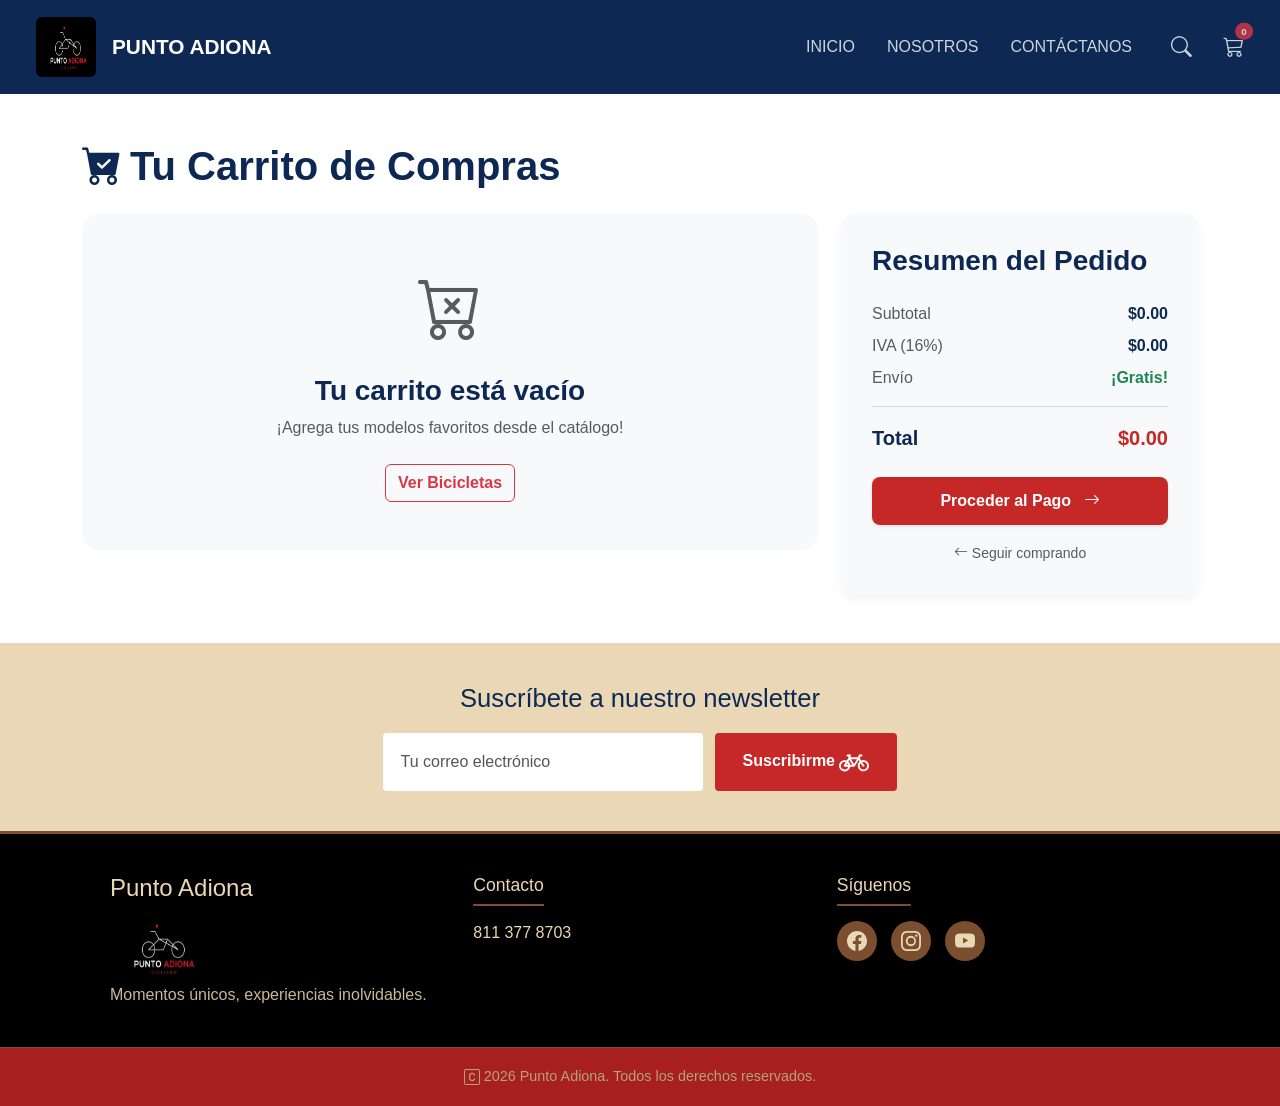
<file: carrito.html>
<!DOCTYPE html>
<html lang="es">
<head>
    <meta charset="UTF-8">
    <meta name="viewport" content="width=device-width, initial-scale=1.0">
    <title>Tu Carrito - Punto Adiona</title>
    <!-- Bootstrap 5 CSS -->
    <link href="https://cdn.jsdelivr.net/npm/bootstrap@5.3.0/dist/css/bootstrap.min.css" rel="stylesheet">
    <!-- Bootstrap Icons -->
    <link rel="stylesheet" href="https://cdn.jsdelivr.net/npm/bootstrap-icons@1.11.3/font/bootstrap-icons.min.css">
    <!-- Tu hoja de estilos externa -->
    <link rel="stylesheet" href="style.css">
    <style>
        /* Estilos exclusivos para que el carrito se vea espectacular */
        .carrito-card-bici {
            background-color: #f8f9fa;
            border: none;
            border-radius: 12px;
            box-shadow: 0 4px 10px rgba(0,0,0,0.03);
            transition: transform 0.2s ease;
        }
        .carrito-card-bici:hover {
            transform: translateY(-2px);
        }
        .btn-cantidad {
            background-color: #ffffff;
            border: 1px solid #dee2e6;
            color: #0D2953;
            width: 32px;
            height: 32px;
            display: inline-flex;
            align-items: center;
            justify-content: center;
            border-radius: 6px;
            font-weight: bold;
            transition: all 0.2s;
        }
        .btn-cantidad:hover {
            background-color: #0D2953;
            color: #ffffff;
            border-color: #0D2953;
        }
        .resumen-compra-caja {
            background-color: #f8f9fa;
            border-radius: 12px;
            padding: 30px;
            box-shadow: 0 4px 12px rgba(0,0,0,0.05);
            position: sticky;
            top: 20px;
        }
        .btn-proceder-pago {
            background-color: #C62828;
            color: white;
            border: none;
            width: 100%;
            padding: 12px;
            font-weight: bold;
            border-radius: 8px;
            transition: background-color 0.2s;
        }
        .btn-proceder-pago:hover {
            background-color: #0D2953;
            color: white;
        }
        .text-azul-adiona {
            color: #0D2953;
        }
        .text-rojo-scott {
            color: #C62828;
        }
    </style>
</head>
<body>

    <!-- MENÚ DE NAVEGACIÓN -->
    <nav class="navbar navbar-expand mi-navbar-empresa" style="background-color: #0D2953;">
        <div class="container-fluid">
            <a class="navbar-brand d-flex align-items-center" href="index.html">
                <img src="logo/Adiona.jpg" alt="Logo" width="60" height="60" class="me-3 rounded">
                <span class="nombre-empresa text-white fw-bold">PUNTO ADIONA</span>
            </a>
            <ul class="navbar-nav ms-auto flex-row gap-3">
                <li class="nav-item"><a class="nav-link text-white-50" href="index.html">INICIO</a></li>
                <li class="nav-item"><a class="nav-link text-white-50" href="sobre-nosotros.html">NOSOTROS</a></li>
                <li class="nav-item"><a class="nav-link text-white-50" href="contactanos.html">CONTÁCTANOS</a></li>
            </ul>
            <div class="iconos-nav d-flex align-items-center ms-3">
                <a href="#" class="icono-link me-3 text-white" title="Buscar"><i class="bi bi-search"></i></a>
                <a href="carrito.html" class="icono-link position-relative text-white" title="Carrito">
                    <i class="bi bi-cart3 text-white"></i>
                    <span id="badge-menu" class="position-absolute top-0 start-100 translate-middle badge rounded-pill bg-danger" style="font-size: 0.6rem;">
                        0
                    </span>
                </a>
            </div>
        </div>
    </nav>

    <!-- CONTENIDO DEL CARRITO -->
    <main class="container my-5">
        <h1 class="fw-bold text-azul-adiona mb-4"><i class="bi bi-cart-check-fill me-2"></i>Tu Carrito de Compras</h1>
        
        <div class="row g-4">
            <!-- COLUMNA IZQUIERDA: Lista de Productos -->
            <div class="col-lg-8" id="contenedor-items-carrito">
                <!-- Los productos se inyectan dinámicamente aquí mediante JS -->
            </div>

            <!-- COLUMNA DERECHA: Resumen de Pedido -->
            <div class="col-lg-4">
                <div class="resumen-compra-caja">
                    <h3 class="fw-bold text-azul-adiona mb-4">Resumen del Pedido</h3>
                    
                    <div class="d-flex justify-content-between mb-2">
                        <span class="text-muted">Subtotal</span>
                        <span class="fw-semibold text-azul-adiona" id="carrito-subtotal">$0.00</span>
                    </div>
                    <div class="d-flex justify-content-between mb-2">
                        <span class="text-muted">IVA (16%)</span>
                        <span class="fw-semibold text-azul-adiona" id="carrito-iva">$0.00</span>
                    </div>
                    <div class="d-flex justify-content-between mb-3">
                        <span class="text-muted">Envío</span>
                        <span class="fw-semibold text-success">¡Gratis!</span>
                    </div>
                    
                    <hr style="opacity: 0.15;">
                    
                    <div class="d-flex justify-content-between mb-4">
                        <span class="fs-5 fw-bold text-azul-adiona">Total</span>
                        <span class="fs-5 fw-bold text-rojo-scott" id="carrito-total">$0.00</span>
                    </div>

                    <button class="btn btn-proceder-pago shadow-sm" id="btn-finalizar">
                        Proceder al Pago <i class="bi bi-arrow-right ms-2"></i>
                    </button>

                    <div class="text-center mt-3">
                        <a href="index.html" class="text-decoration-none text-muted small"><i class="bi bi-arrow-left me-1"></i>Seguir comprando</a>
                    </div>
                </div>
            </div>
        </div>
    </main>

    <!-- JAVASCRIPT PARA OPERAR EL CARRITO -->
    <script src="https://cdn.jsdelivr.net/npm/bootstrap@5.3.0/dist/js/bootstrap.bundle.min.js"></script>
    <script>
        document.addEventListener('DOMContentLoaded', () => {
            let carrito = JSON.parse(localStorage.getItem('carrito')) || [];
            
            const contenedorHTML = document.getElementById('contenedor-items-carrito');
            const subtotalHTML = document.getElementById('carrito-subtotal');
            const ivaHTML = document.getElementById('carrito-iva');
            const totalHTML = document.getElementById('carrito-total');
            const badgeMenu = document.getElementById('badge-menu');

            function actualizarInterfazCarrito() {
                if (!contenedorHTML) return;
                contenedorHTML.innerHTML = '';

                // Actualizar burbuja del menú superior
                const totalProductos = carrito.reduce((sum, item) => sum + item.cantidad, 0);
                badgeMenu.textContent = totalProductos;

                if (carrito.length === 0) {
                    contenedorHTML.innerHTML = `
                        <div class="text-center py-5 bg-light rounded-4">
                            <i class="bi bi-cart-x text-muted" style="font-size: 4rem;"></i>
                            <h3 class="mt-3 fw-bold text-azul-adiona">Tu carrito está vacío</h3>
                            <p class="text-muted">¡Agrega tus modelos favoritos desde el catálogo!</p>
                            <a href="index.html" class="btn btn-outline-danger mt-2 fw-bold">Ver Bicicletas</a>
                        </div>
                    `;
                    subtotalHTML.textContent = "$0.00";
                    ivaHTML.textContent = "$0.00";
                    totalHTML.textContent = "$0.00";
                    return;
                }

                let subtotal = 0;

                // Renderizar cada elemento de forma interactiva y responsiva
                carrito.forEach((item, index) => {
                    const importeProducto = item.precio * item.cantidad;
                    subtotal += importeProducto;

                    contenedorHTML.innerHTML += `
                        <div class="card carrito-card-bici p-3 mb-3">
                            <div class="row align-items-center g-3">
                                <div class="col-md-3 text-center">
                                    <img src="${item.imagen}" alt="${item.nombre}" class="img-fluid rounded" style="max-height: 100px; object-fit: contain;">
                                </div>
                                <div class="col-md-4">
                                    <h5 class="fw-bold text-azul-adiona mb-1">${item.nombre}</h5>
                                    <p class="text-muted small mb-0">Precio Unitario: $${item.precio.toLocaleString('es-MX')}</p>
                                </div>
                                <div class="col-md-3 col-6 text-center">
                                    <div class="d-flex align-items-center justify-content-center gap-2">
                                        <button class="btn-cantidad" onclick="cambiarCantidad(${index}, -1)">-</button>
                                        <span class="fw-bold px-2 text-azul-adiona">${item.cantidad}</span>
                                        <button class="btn-cantidad" onclick="cambiarCantidad(${index}, 1)">+</button>
                                    </div>
                                </div>
                                <div class="col-md-2 col-6 text-end">
                                    <span class="fw-bold text-azul-adiona d-block">$${importeProducto.toLocaleString('es-MX')}</span>
                                    <button class="btn btn-sm text-danger p-0 mt-1 small" onclick="eliminarDelCarrito(${index})">
                                        <i class="bi bi-trash3 me-1"></i>Quitar
                                    </button>
                                </div>
                            </div>
                        </div>
                    `;
                });

                // Cálculos finales en pesos mexicanos
                const iva = subtotal * 0.16;
                const total = subtotal + iva;

                subtotalHTML.textContent = `$${subtotal.toLocaleString('es-MX', {minimumFractionDigits: 2})}`;
                ivaHTML.textContent = `$${iva.toLocaleString('es-MX', {minimumFractionDigits: 2})}`;
                totalHTML.textContent = `$${total.toLocaleString('es-MX', {minimumFractionDigits: 2})}`;
            }

            // Hacer globales las funciones para que funcionen con los atributos onclick del HTML dinámico
            window.cambiarCantidad = (index, cambio) => {
                carrito[index].cantidad += cambio;
                if (carrito[index].cantidad < 1) carrito[index].cantidad = 1;
                localStorage.setItem('carrito', JSON.stringify(carrito));
                actualizarInterfazCarrito();
            };

            window.eliminarDelCarrito = (index) => {
                carrito.splice(index, 1);
                localStorage.setItem('carrito', JSON.stringify(carrito));
                actualizarInterfazCarrito();
            };

            document.getElementById('btn-finalizar').addEventListener('click', () => {
                if (carrito.length === 0) return alert("Tu carrito está vacío.");
                alert("¡Gracias por tu simulación de compra en Punto Adiona! Procesando tu pedido...");
                carrito = [];
                localStorage.removeItem('carrito');
                actualizarInterfazCarrito();
            });

            // Carga inicial
            actualizarInterfazCarrito();
        });
    </script>
</body>

 <footer class="site-footer">

        <!--email-->
        <div class="footer-newsletter">
            <div class="newsletter-content">
                <h3>Suscríbete a nuestro newsletter</h3>
                <form class="newsletter-form" onsubmit="return false;">
                    <input type="email" class="newsletter-input" placeholder="Tu correo electrónico"
                        aria-label="Tu correo electrónico" required />
                    <button type="submit" class="newsletter-btn">
                        Suscribirme
                        <svg xmlns="http://www.w3.org/2000/svg" width="30" height="30" fill="currentColor" class="bi bi-bicycle" viewBox="0 0 16 16">
                            <path d="M4 4.5a.5.5 0 0 1 .5-.5H6a.5.5 0 0 1 0 1v.5h4.14l.386-1.158A.5.5 0 0 1 11 4h1a.5.5 0 0 1 0 1h-.64l-.311.935.807 1.29a3 3 0 1 1-.848.53l-.508-.812-2.076 3.322A.5.5 0 0 1 8 10.5H5.959a3 3 0 1 1-1.815-3.274L5 5.856V5h-.5a.5.5 0 0 1-.5-.5m1.5 2.443-.508.814c.5.444.85 1.054.967 1.743h1.139zM8 9.057 9.598 6.5H6.402zM4.937 9.5a2 2 0 0 0-.487-.877l-.548.877zM3.603 8.092A2 2 0 1 0 4.937 10.5H3a.5.5 0 0 1-.424-.765zm7.947.53a2 2 0 1 0 .848-.53l1.026 1.643a.5.5 0 1 1-.848.53z"/>
                        </svg>
                    </button>
                </form>
            </div>
        </div>

        <!--Punto Adiona/Contacto/Síguenos-->
        <div class="footer-main">

            <div class="footer-column footer-brand">
                <h2>Punto Adiona</h2>
                <img src = logo/Adiona.jpg alt="Logo Adiona" width="100" height="70">
                <p>Momentos únicos, experiencias inolvidables.</p>
            </div>

            <div class="footer-column footer-contact">
                <h4>Contacto</h4>
                <p class="contact-item">
                    <span>811 377 8703</span>
                </p>
            </div>

            <div class="footer-column footer-social">
                <h4>Síguenos</h4>
                <div class="social-icons">
                    <a href="#" class="social-link" aria-label="Facebook">
                        <svg xmlns="http://www.w3.org/2000/svg" width="16" height="16" fill="currentColor" class="bi bi-facebook" viewBox="0 0 16 16">
                            <path d="M16 8.049c0-4.446-3.582-8.05-8-8.05C3.58 0-.002 3.603-.002 8.05c0 4.017 2.926 7.347 6.75 7.951v-5.625h-2.03V8.05H6.75V6.275c0-2.017 1.195-3.131 3.022-3.131.876 0 1.791.157 1.791.157v1.98h-1.009c-.993 0-1.303.621-1.303 1.258v1.51h2.218l-.354 2.326H9.25V16c3.824-.604 6.75-3.934 6.75-7.951"/>
                        </svg>
                    </a>
                    <a href="#" class="social-link" aria-label="Instagram">
                        <svg xmlns="http://www.w3.org/2000/svg" width="16" height="16" fill="currentColor" class="bi bi-instagram" viewBox="0 0 16 16">
                            <path d="M8 0C5.829 0 5.556.01 4.703.048 3.85.088 3.269.222 2.76.42a3.9 3.9 0 0 0-1.417.923A3.9 3.9 0 0 0 .42 2.76C.222 3.268.087 3.85.048 4.7.01 5.555 0 5.827 0 8.001c0 2.172.01 2.444.048 3.297.04.852.174 1.433.372 1.942.205.526.478.972.923 1.417.444.445.89.719 1.416.923.51.198 1.09.333 1.942.372C5.555 15.99 5.827 16 8 16s2.444-.01 3.298-.048c.851-.04 1.434-.174 1.943-.372a3.9 3.9 0 0 0 1.416-.923c.445-.445.718-.891.923-1.417.197-.509.332-1.09.372-1.942C15.99 10.445 16 10.173 16 8s-.01-2.445-.048-3.299c-.04-.851-.175-1.433-.372-1.941a3.9 3.9 0 0 0-.923-1.417A3.9 3.9 0 0 0 13.24.42c-.51-.198-1.092-.333-1.943-.372C10.443.01 10.172 0 7.998 0zm-.717 1.442h.718c2.136 0 2.389.007 3.232.046.78.035 1.204.166 1.486.275.373.145.64.319.92.599s.453.546.598.92c.11.281.24.705.275 1.485.039.843.047 1.096.047 3.231s-.008 2.389-.047 3.232c-.035.78-.166 1.203-.275 1.485a2.5 2.5 0 0 1-.599.919c-.28.28-.546.453-.92.598-.28.11-.704.24-1.485.276-.843.038-1.096.047-3.232.047s-2.39-.009-3.233-.047c-.78-.036-1.203-.166-1.485-.276a2.5 2.5 0 0 1-.92-.598 2.5 2.5 0 0 1-.6-.92c-.109-.281-.24-.705-.275-1.485-.038-.843-.046-1.096-.046-3.233s.008-2.388.046-3.231c.036-.78.166-1.204.276-1.486.145-.373.319-.64.599-.92s.546-.453.92-.598c.282-.11.705-.24 1.485-.276.738-.034 1.024-.044 2.515-.045zm4.988 1.328a.96.96 0 1 0 0 1.92.96.96 0 0 0 0-1.92m-4.27 1.122a4.109 4.109 0 1 0 0 8.217 4.109 4.109 0 0 0 0-8.217m0 1.441a2.667 2.667 0 1 1 0 5.334 2.667 2.667 0 0 1 0-5.334"/>
                        </svg>
                    </a>
                    <a href="#" class="social-link" aria-label="YouTube">
                        <svg xmlns="http://www.w3.org/2000/svg" width="16" height="16" fill="currentColor" class="bi bi-youtube" viewBox="0 0 16 16">
                            <path d="M8.051 1.999h.089c.822.003 4.987.033 6.11.335a2.01 2.01 0 0 1 1.415 1.42c.101.38.172.883.22 1.402l.01.104.022.26.008.104c.065.914.073 1.77.074 1.957v.075c-.001.194-.01 1.108-.082 2.06l-.008.105-.009.104c-.05.572-.124 1.14-.235 1.558a2.01 2.01 0 0 1-1.415 1.42c-1.16.312-5.569.334-6.18.335h-.142c-.309 0-1.587-.006-2.927-.052l-.17-.006-.087-.004-.171-.007-.171-.007c-1.11-.049-2.167-.128-2.654-.26a2.01 2.01 0 0 1-1.415-1.419c-.111-.417-.185-.986-.235-1.558L.09 9.82l-.008-.104A31 31 0 0 1 0 7.68v-.123c.002-.215.01-.958.064-1.778l.007-.103.003-.052.008-.104.022-.26.01-.104c.048-.519.119-1.023.22-1.402a2.01 2.01 0 0 1 1.415-1.42c.487-.13 1.544-.21 2.654-.26l.17-.007.172-.006.086-.003.171-.007A100 100 0 0 1 7.858 2zM6.4 5.209v4.818l4.157-2.408z"/>
                        </svg>
                    </a>
                </div>
            </div>

        </div>

        <!--Leyenda Copyright-->
        <div class="footer-bottom">
            <p>
                <svg xmlns="http://www.w3.org/2000/svg" width="16" height="16" fill="currentColor" class="bi bi-c-square" viewBox="0 0 16 16">
                    <path d="M8.146 4.992c-1.212 0-1.927.92-1.927 2.502v1.06c0 1.571.703 2.462 1.927 2.462.979 0 1.641-.586 1.729-1.418h1.295v.093c-.1 1.448-1.354 2.467-3.03 2.467-2.091 0-3.269-1.336-3.269-3.603V7.482c0-2.261 1.201-3.638 3.27-3.638 1.681 0 2.935 1.054 3.029 2.572v.088H9.875c-.088-.879-.768-1.512-1.729-1.512"/>
                    <path d="M0 2a2 2 0 0 1 2-2h12a2 2 0 0 1 2 2v12a2 2 0 0 1-2 2H2a2 2 0 0 1-2-2zm15 0a1 1 0 0 0-1-1H2a1 1 0 0 0-1 1v12a1 1 0 0 0 1 1h12a1 1 0 0 0 1-1z"/>
                </svg>
                
                2026 Punto Adiona. Todos los derechos reservados.
            </p>
        </div>

    </footer>
</html>
</file>
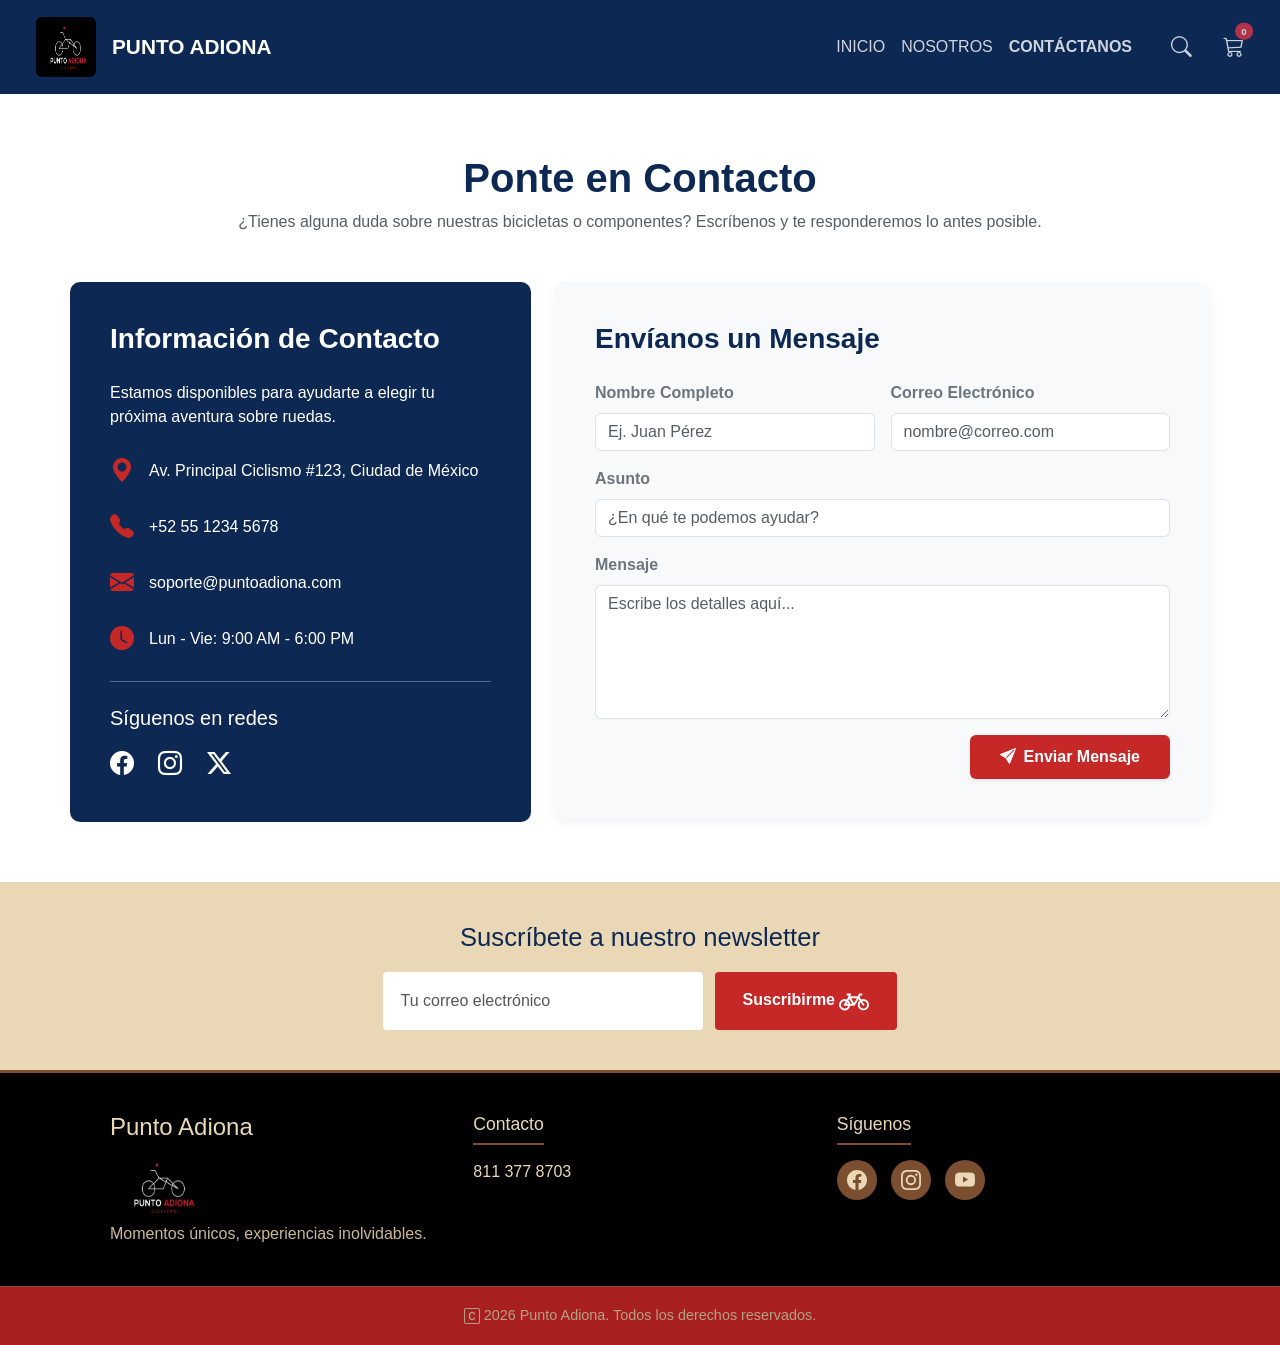
<file: contactanos.html>
<!DOCTYPE html>
<html lang="es">
<head>
    <meta charset="UTF-8">
    <meta name="viewport" content="width=device-width, initial-scale=1.0">
    <title>Contáctanos - Punto Adiona</title>
    <link href="https://cdn.jsdelivr.net/npm/bootstrap@5.3.0/dist/css/bootstrap.min.css" rel="stylesheet">
    <link rel="stylesheet" href="https://cdn.jsdelivr.net/npm/bootstrap-icons@1.11.3/font/bootstrap-icons.min.css">
    <link rel="stylesheet" href="style.css">
</head>
<body>

    <nav class="navbar navbar-expand mi-navbar-empresa" style="background-color: #0D2953;">
        <div class="container-fluid">
            <a class="navbar-brand d-flex align-items-center" href="index.html">
                <img src="logo/Adiona.jpg" alt="Logo" width="60" height="60" class="me-3 rounded">
                <span class="nombre-empresa text-white fw-bold">PUNTO ADIONA</span>
            </a>
            <ul class="navbar-nav ms-auto">
                <li class="nav-item">
                    <a class="nav-link text-white-50" href="index.html">INICIO</a>
                </li>
                <li class="nav-item">
                    <a class="nav-link text-white-50" href="sobre-nosotros.html">NOSOTROS</a>
                </li>
                <li class="nav-item">
                    <a class="nav-link active text-white fw-bold" href="contactanos.html">CONTÁCTANOS</a>
                </li>
            </ul>
            <div class="iconos-nav d-flex align-items-center ms-3">
                <a href="#" class="icono-link me-3 text-white" title="Buscar"><i class="bi bi-search"></i></a>
                <a href="carrito.html" class="icono-link position-relative text-white" title="Carrito">
                    <i class="bi bi-cart3"></i>
                    <span class="position-absolute top-0 start-100 translate-middle badge rounded-pill bg-danger" style="font-size: 0.6rem;">
                        0
                    </span>
                </a>
            </div>
        </div>
    </nav>

    <main class="container seccion-contacto">
        <div class="text-center mb-5">
            <h1 class="contacto-titulo-principal fw-bold">Ponte en Contacto</h1>
            <p class="text-muted">¿Tienes alguna duda sobre nuestras bicicletas o componentes? Escríbenos y te responderemos lo antes posible.</p>
        </div>

        <div class="row g-4">
            <div class="col-md-5">
                <div class="info-contacto-caja">
                    <h3>Información de Contacto</h3>
                    <p>Estamos disponibles para ayudarte a elegir tu próxima aventura sobre ruedas.</p>
                    
                    <div class="info-item mt-4">
                        <i class="bi bi-geo-alt-fill"></i>
                        <span>Av. Principal Ciclismo #123, Ciudad de México</span>
                    </div>

                    <div class="info-item">
                        <i class="bi bi-telephone-fill"></i>
                        <span>+52 55 1234 5678</span>
                    </div>

                    <div class="info-item">
                        <i class="bi bi-envelope-fill"></i>
                        <span>soporte@puntoadiona.com</span>
                    </div>

                    <div class="info-item mb-4">
                        <i class="bi bi-clock-fill"></i>
                        <span>Lun - Vie: 9:00 AM - 6:00 PM</span>
                    </div>

                    <hr class="bg-white my-4" style="opacity: 0.3;">

                    <h5>Síguenos en redes</h5>
                    <div class="redes-sociales-contacto mt-3">
                        <a href="#"><i class="bi bi-facebook"></i></a>
                        <a href="#"><i class="bi bi-instagram"></i></a>
                        <a href="#"><i class="bi bi-twitter-x"></i></a>
                    </div>
                </div>
            </div>

            <div class="col-md-7">
                <div class="formulario-contacto">
                    <h3>Envíanos un Mensaje</h3>
                    <form id="formContacto">
                        <div class="row g-3">
                            <div class="col-md-6">
                                <label for="nombre" class="form-label text-secondary fw-semibold">Nombre Completo</label>
                                <input type="text" class="form-control" id="nombre" required placeholder="Ej. Juan Pérez">
                            </div>
                            <div class="col-md-6">
                                <label for="correo" class="form-label text-secondary fw-semibold">Correo Electrónico</label>
                                <input type="email" class="form-control" id="correo" required placeholder="nombre@correo.com">
                            </div>
                            <div class="col-12">
                                <label for="asunto" class="form-label text-secondary fw-semibold">Asunto</label>
                                <input type="text" class="form-control" id="asunto" required placeholder="¿En qué te podemos ayudar?">
                            </div>
                            <div class="col-12">
                                <label for="mensaje" class="form-label text-secondary fw-semibold">Mensaje</label>
                                <textarea class="form-control" id="mensaje" rows="5" required placeholder="Escribe los detalles aquí..."></textarea>
                            </div>
                            <div class="col-12 text-end">
                                <button type="submit" class="btn btn-enviar fw-bold rounded shadow-sm">
                                    <i class="bi bi-send-fill me-2"></i>Enviar Mensaje
                                </button>
                            </div>
                        </div>
                    </form>
                </div>
            </div>
        </div>
    </main>

<footer class="site-footer">

        <!--email-->
        <div class="footer-newsletter">
            <div class="newsletter-content">
                <h3>Suscríbete a nuestro newsletter</h3>
                <form class="newsletter-form" onsubmit="return false;">
                    <input type="email" class="newsletter-input" placeholder="Tu correo electrónico"
                        aria-label="Tu correo electrónico" required />
                    <button type="submit" class="newsletter-btn">
                        Suscribirme
                        <svg xmlns="http://www.w3.org/2000/svg" width="30" height="30" fill="currentColor" class="bi bi-bicycle" viewBox="0 0 16 16">
                            <path d="M4 4.5a.5.5 0 0 1 .5-.5H6a.5.5 0 0 1 0 1v.5h4.14l.386-1.158A.5.5 0 0 1 11 4h1a.5.5 0 0 1 0 1h-.64l-.311.935.807 1.29a3 3 0 1 1-.848.53l-.508-.812-2.076 3.322A.5.5 0 0 1 8 10.5H5.959a3 3 0 1 1-1.815-3.274L5 5.856V5h-.5a.5.5 0 0 1-.5-.5m1.5 2.443-.508.814c.5.444.85 1.054.967 1.743h1.139zM8 9.057 9.598 6.5H6.402zM4.937 9.5a2 2 0 0 0-.487-.877l-.548.877zM3.603 8.092A2 2 0 1 0 4.937 10.5H3a.5.5 0 0 1-.424-.765zm7.947.53a2 2 0 1 0 .848-.53l1.026 1.643a.5.5 0 1 1-.848.53z"/>
                        </svg>
                    </button>
                </form>
            </div>
        </div>

        <!--Punto Adiona/Contacto/Síguenos-->
        <div class="footer-main">

            <div class="footer-column footer-brand">
                <h2>Punto Adiona</h2>
                <img src = logo/Adiona.jpg alt="Logo Adiona" width="100" height="70">
                <p>Momentos únicos, experiencias inolvidables.</p>
            </div>

            <div class="footer-column footer-contact">
                <h4>Contacto</h4>
                <p class="contact-item">
                    <span>811 377 8703</span>
                </p>
            </div>

            <div class="footer-column footer-social">
                <h4>Síguenos</h4>
                <div class="social-icons">
                    <a href="#" class="social-link" aria-label="Facebook">
                        <svg xmlns="http://www.w3.org/2000/svg" width="16" height="16" fill="currentColor" class="bi bi-facebook" viewBox="0 0 16 16">
                            <path d="M16 8.049c0-4.446-3.582-8.05-8-8.05C3.58 0-.002 3.603-.002 8.05c0 4.017 2.926 7.347 6.75 7.951v-5.625h-2.03V8.05H6.75V6.275c0-2.017 1.195-3.131 3.022-3.131.876 0 1.791.157 1.791.157v1.98h-1.009c-.993 0-1.303.621-1.303 1.258v1.51h2.218l-.354 2.326H9.25V16c3.824-.604 6.75-3.934 6.75-7.951"/>
                        </svg>
                    </a>
                    <a href="#" class="social-link" aria-label="Instagram">
                        <svg xmlns="http://www.w3.org/2000/svg" width="16" height="16" fill="currentColor" class="bi bi-instagram" viewBox="0 0 16 16">
                            <path d="M8 0C5.829 0 5.556.01 4.703.048 3.85.088 3.269.222 2.76.42a3.9 3.9 0 0 0-1.417.923A3.9 3.9 0 0 0 .42 2.76C.222 3.268.087 3.85.048 4.7.01 5.555 0 5.827 0 8.001c0 2.172.01 2.444.048 3.297.04.852.174 1.433.372 1.942.205.526.478.972.923 1.417.444.445.89.719 1.416.923.51.198 1.09.333 1.942.372C5.555 15.99 5.827 16 8 16s2.444-.01 3.298-.048c.851-.04 1.434-.174 1.943-.372a3.9 3.9 0 0 0 1.416-.923c.445-.445.718-.891.923-1.417.197-.509.332-1.09.372-1.942C15.99 10.445 16 10.173 16 8s-.01-2.445-.048-3.299c-.04-.851-.175-1.433-.372-1.941a3.9 3.9 0 0 0-.923-1.417A3.9 3.9 0 0 0 13.24.42c-.51-.198-1.092-.333-1.943-.372C10.443.01 10.172 0 7.998 0zm-.717 1.442h.718c2.136 0 2.389.007 3.232.046.78.035 1.204.166 1.486.275.373.145.64.319.92.599s.453.546.598.92c.11.281.24.705.275 1.485.039.843.047 1.096.047 3.231s-.008 2.389-.047 3.232c-.035.78-.166 1.203-.275 1.485a2.5 2.5 0 0 1-.599.919c-.28.28-.546.453-.92.598-.28.11-.704.24-1.485.276-.843.038-1.096.047-3.232.047s-2.39-.009-3.233-.047c-.78-.036-1.203-.166-1.485-.276a2.5 2.5 0 0 1-.92-.598 2.5 2.5 0 0 1-.6-.92c-.109-.281-.24-.705-.275-1.485-.038-.843-.046-1.096-.046-3.233s.008-2.388.046-3.231c.036-.78.166-1.204.276-1.486.145-.373.319-.64.599-.92s.546-.453.92-.598c.282-.11.705-.24 1.485-.276.738-.034 1.024-.044 2.515-.045zm4.988 1.328a.96.96 0 1 0 0 1.92.96.96 0 0 0 0-1.92m-4.27 1.122a4.109 4.109 0 1 0 0 8.217 4.109 4.109 0 0 0 0-8.217m0 1.441a2.667 2.667 0 1 1 0 5.334 2.667 2.667 0 0 1 0-5.334"/>
                        </svg>
                    </a>
                    <a href="#" class="social-link" aria-label="YouTube">
                        <svg xmlns="http://www.w3.org/2000/svg" width="16" height="16" fill="currentColor" class="bi bi-youtube" viewBox="0 0 16 16">
                            <path d="M8.051 1.999h.089c.822.003 4.987.033 6.11.335a2.01 2.01 0 0 1 1.415 1.42c.101.38.172.883.22 1.402l.01.104.022.26.008.104c.065.914.073 1.77.074 1.957v.075c-.001.194-.01 1.108-.082 2.06l-.008.105-.009.104c-.05.572-.124 1.14-.235 1.558a2.01 2.01 0 0 1-1.415 1.42c-1.16.312-5.569.334-6.18.335h-.142c-.309 0-1.587-.006-2.927-.052l-.17-.006-.087-.004-.171-.007-.171-.007c-1.11-.049-2.167-.128-2.654-.26a2.01 2.01 0 0 1-1.415-1.419c-.111-.417-.185-.986-.235-1.558L.09 9.82l-.008-.104A31 31 0 0 1 0 7.68v-.123c.002-.215.01-.958.064-1.778l.007-.103.003-.052.008-.104.022-.26.01-.104c.048-.519.119-1.023.22-1.402a2.01 2.01 0 0 1 1.415-1.42c.487-.13 1.544-.21 2.654-.26l.17-.007.172-.006.086-.003.171-.007A100 100 0 0 1 7.858 2zM6.4 5.209v4.818l4.157-2.408z"/>
                        </svg>
                    </a>
                </div>
            </div>

        </div>

        <!--Leyenda Copyright-->
        <div class="footer-bottom">
            <p>
                <svg xmlns="http://www.w3.org/2000/svg" width="16" height="16" fill="currentColor" class="bi bi-c-square" viewBox="0 0 16 16">
                    <path d="M8.146 4.992c-1.212 0-1.927.92-1.927 2.502v1.06c0 1.571.703 2.462 1.927 2.462.979 0 1.641-.586 1.729-1.418h1.295v.093c-.1 1.448-1.354 2.467-3.03 2.467-2.091 0-3.269-1.336-3.269-3.603V7.482c0-2.261 1.201-3.638 3.27-3.638 1.681 0 2.935 1.054 3.029 2.572v.088H9.875c-.088-.879-.768-1.512-1.729-1.512"/>
                    <path d="M0 2a2 2 0 0 1 2-2h12a2 2 0 0 1 2 2v12a2 2 0 0 1-2 2H2a2 2 0 0 1-2-2zm15 0a1 1 0 0 0-1-1H2a1 1 0 0 0-1 1v12a1 1 0 0 0 1 1h12a1 1 0 0 0 1-1z"/>
                </svg>
                
                2026 Punto Adiona. Todos los derechos reservados.
            </p>
        </div>

    </footer>


    <script src="https://cdn.jsdelivr.net/npm/bootstrap@5.3.0/dist/js/bootstrap.bundle.min.js"></script>
    <script>
        // Simulación de envío
        document.getElementById('formContacto').addEventListener('submit', function(e) {
            e.preventDefault();
            const nombre = document.getElementById('nombre').value;
            alert(`¡Gracias ${nombre}! Tu mensaje ha sido enviado con éxito.`);
            this.reset();
        });

        // Sincronizar burbuja del menú con los artículos que agregaste en el inicio
        const carrito = JSON.parse(localStorage.getItem('carrito')) || [];
        const totalProductos = carrito.reduce((total, item) => total + item.cantidad, 0);
        document.querySelector('.badge.bg-danger').textContent = totalProductos;
    </script>
</body>
</html>
</file>
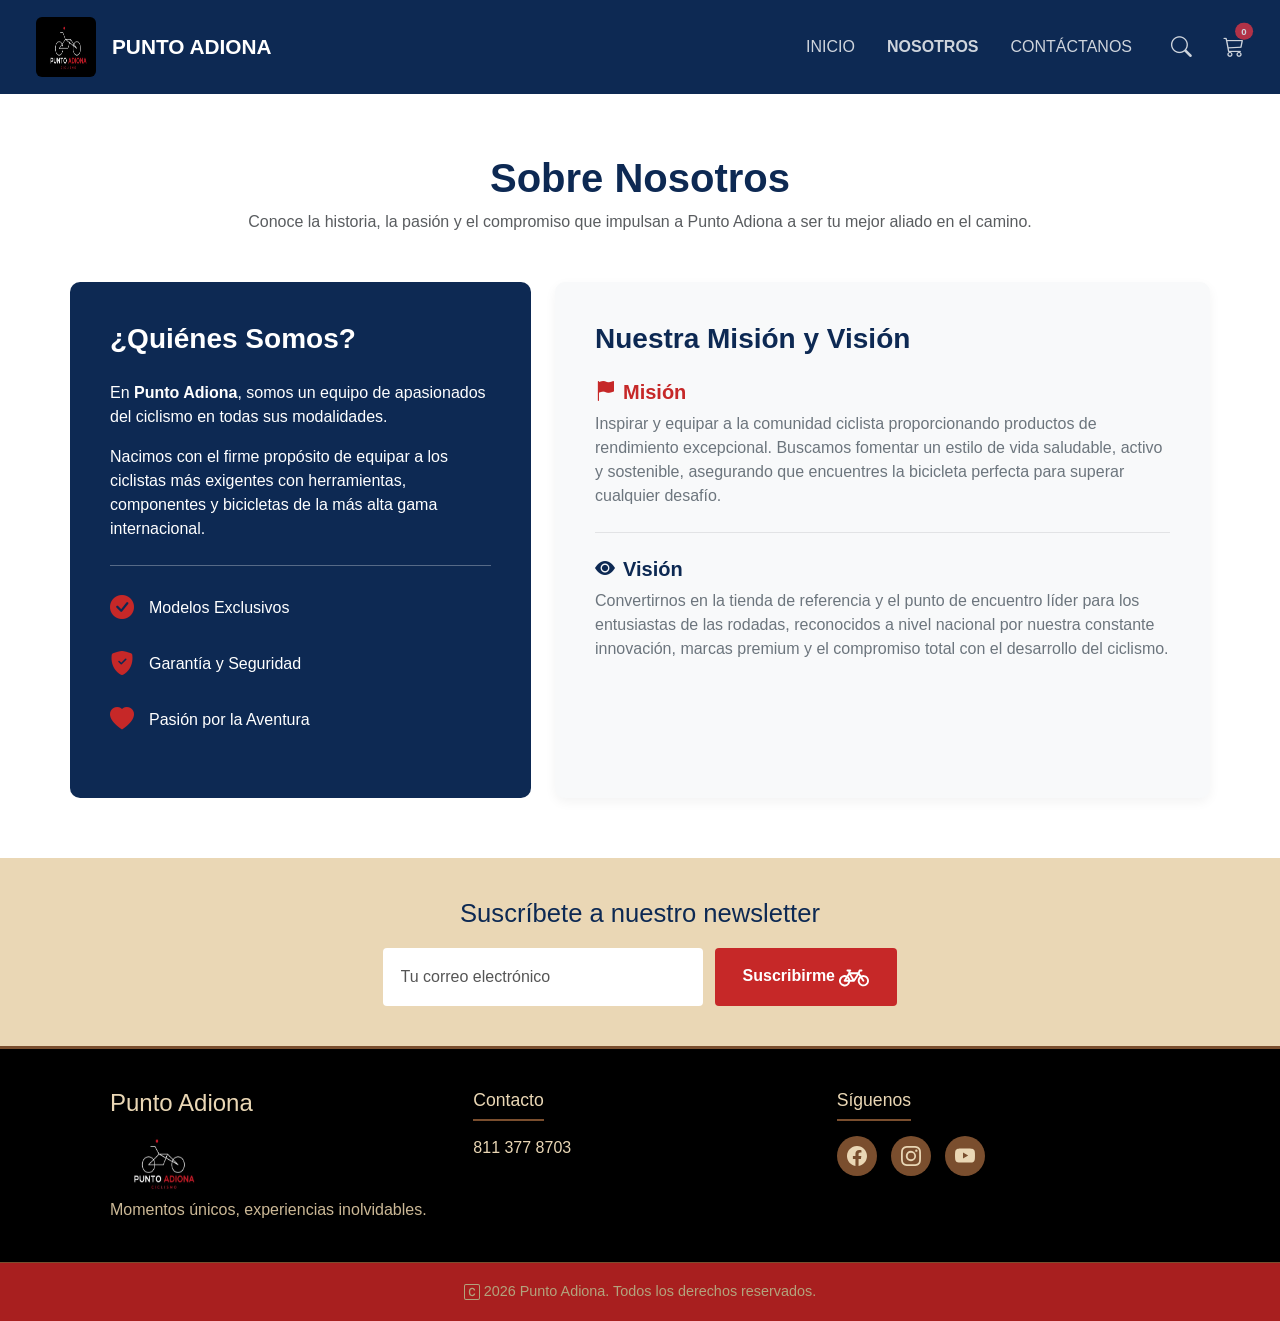
<file: sobre-nosotros.html>
<!DOCTYPE html>
<html lang="es">
<head>
    <meta charset="UTF-8">
    <meta name="viewport" content="width=device-width, initial-scale=1.0">
    <title>Sobre Nosotros - Punto Adiona</title>
    <!-- Bootstrap 5 CSS -->
    <link href="https://cdn.jsdelivr.net/npm/bootstrap@5.3.0/dist/css/bootstrap.min.css" rel="stylesheet">
    <!-- Bootstrap Icons -->
    <link rel="stylesheet" href="https://cdn.jsdelivr.net/npm/bootstrap-icons@1.11.3/font/bootstrap-icons.min.css">
    <!-- Tu hoja de estilos externa -->
    <link rel="stylesheet" href="style.css">
</head>
<body>

    <!-- MENÚ DE NAVEGACIÓN (Idéntico a Contáctanos) -->
    <nav class="navbar navbar-expand mi-navbar-empresa" style="background-color: #0D2953;">
        <div class="container-fluid">
            <a class="navbar-brand d-flex align-items-center" href="index.html">
                <img src="logo/Adiona.jpg" alt="Logo" width="60" height="60" class="me-3 rounded">
                <span class="nombre-empresa text-white fw-bold">PUNTO ADIONA</span>
            </a>
            <ul class="navbar-nav ms-auto flex-row gap-3">
                <li class="nav-item"><a class="nav-link text-white-50" href="index.html">INICIO</a></li>
                <li class="nav-item"><a class="nav-link active text-white fw-bold" href="sobre-nosotros.html">NOSOTROS</a></li>
                <li class="nav-item"><a class="nav-link text-white-50" href="contactanos.html">CONTÁCTANOS</a></li>
            </ul>
            <div class="iconos-nav d-flex align-items-center ms-3">
                <a href="#" class="icono-link me-3 text-white" title="Buscar"><i class="bi bi-search"></i></a>
                <a href="carrito.html" class="icono-link position-relative text-white" title="Carrito">
                    <i class="bi bi-cart3"></i>
                    <span class="position-absolute top-0 start-100 translate-middle badge rounded-pill bg-danger" style="font-size: 0.6rem;">
                        0
                    </span>
                </a>
            </div>
        </div>
    </nav>

    <!-- CUERPO PRINCIPAL DE LA PÁGINA (Formato Calcado de Contáctanos) -->
    <main class="container seccion-contacto">
        <div class="text-center mb-5">
            <h1 class="contacto-titulo-principal fw-bold" style="color: #0D2953;">Sobre Nosotros</h1>
            <p class="text-muted">Conoce la historia, la pasión y el compromiso que impulsan a Punto Adiona a ser tu mejor aliado en el camino.</p>
        </div>

        <div class="row g-4">
            <!-- COLUMNA IZQUIERDA: Formato Caja Azul (Como Información de Contacto) -->
            <div class="col-md-5">
                <div class="info-contacto-caja">
                    <h3>¿Quiénes Somos?</h3>
                    <p class="mt-4">
                        En <strong>Punto Adiona</strong>, somos un equipo de apasionados del ciclismo en todas sus modalidades. 
                    </p>
                    <p>
                        Nacimos con el firme propósito de equipar a los ciclistas más exigentes con herramientas, componentes y bicicletas de la más alta gama internacional.
                    </p>
                    
                    <hr class="bg-white my-4" style="opacity: 0.3;">

                    <div class="info-item">
                        <i class="bi bi-check-circle-fill"></i>
                        <span>Modelos Exclusivos</span>
                    </div>
                    <div class="info-item">
                        <i class="bi bi-shield-fill-check"></i>
                        <span>Garantía y Seguridad</span>
                    </div>
                    <div class="info-item">
                        <i class="bi bi-heart-fill"></i>
                        <span>Pasión por la Aventura</span>
                    </div>
                </div>
            </div>

            <!-- COLUMNA DERECHA: Formato Caja Gris Claro (Como Formulario) -->
            <div class="col-md-7">
                <div class="formulario-contacto" style="height: 100%;">
                    <h3 class="mb-4">Nuestra Misión y Visión</h3>
                    
                    <!-- Bloque Misión -->
                    <div class="mb-4">
                        <h5 class="fw-bold" style="color: #C62828;"><i class="bi bi-flag-fill me-2"></i>Misión</h5>
                        <p class="text-secondary">
                            Inspirar y equipar a la comunidad ciclista proporcionando productos de rendimiento excepcional. Buscamos fomentar un estilo de vida saludable, activo y sostenible, asegurando que encuentres la bicicleta perfecta para superar cualquier desafío.
                        </p>
                    </div>

                    <hr class="my-4" style="opacity: 0.1;">

                    <!-- Bloque Visión -->
                    <div>
                        <h5 class="fw-bold" style="color: #0D2953;"><i class="bi bi-eye-fill me-2"></i>Visión</h5>
                        <p class="text-secondary">
                            Convertirnos en la tienda de referencia y el punto de encuentro líder para los entusiastas de las rodadas, reconocidos a nivel nacional por nuestra constante innovación, marcas premium y el compromiso total con el desarrollo del ciclismo.
                        </p>
                    </div>
                </div>
            </div>
        </div>
    </main>


    <footer class="site-footer">

        <!--email-->
        <div class="footer-newsletter">
            <div class="newsletter-content">
                <h3>Suscríbete a nuestro newsletter</h3>
                <form class="newsletter-form" onsubmit="return false;">
                    <input type="email" class="newsletter-input" placeholder="Tu correo electrónico"
                        aria-label="Tu correo electrónico" required />
                    <button type="submit" class="newsletter-btn">
                        Suscribirme
                        <svg xmlns="http://www.w3.org/2000/svg" width="30" height="30" fill="currentColor" class="bi bi-bicycle" viewBox="0 0 16 16">
                            <path d="M4 4.5a.5.5 0 0 1 .5-.5H6a.5.5 0 0 1 0 1v.5h4.14l.386-1.158A.5.5 0 0 1 11 4h1a.5.5 0 0 1 0 1h-.64l-.311.935.807 1.29a3 3 0 1 1-.848.53l-.508-.812-2.076 3.322A.5.5 0 0 1 8 10.5H5.959a3 3 0 1 1-1.815-3.274L5 5.856V5h-.5a.5.5 0 0 1-.5-.5m1.5 2.443-.508.814c.5.444.85 1.054.967 1.743h1.139zM8 9.057 9.598 6.5H6.402zM4.937 9.5a2 2 0 0 0-.487-.877l-.548.877zM3.603 8.092A2 2 0 1 0 4.937 10.5H3a.5.5 0 0 1-.424-.765zm7.947.53a2 2 0 1 0 .848-.53l1.026 1.643a.5.5 0 1 1-.848.53z"/>
                        </svg>
                    </button>
                </form>
            </div>
        </div>

        <!--Punto Adiona/Contacto/Síguenos-->
        <div class="footer-main">

            <div class="footer-column footer-brand">
                <h2>Punto Adiona</h2>
                <img src = logo/Adiona.jpg alt="Logo Adiona" width="100" height="70">
                <p>Momentos únicos, experiencias inolvidables.</p>
            </div>

            <div class="footer-column footer-contact">
                <h4>Contacto</h4>
                <p class="contact-item">
                    <span>811 377 8703</span>
                </p>
            </div>

            <div class="footer-column footer-social">
                <h4>Síguenos</h4>
                <div class="social-icons">
                    <a href="#" class="social-link" aria-label="Facebook">
                        <svg xmlns="http://www.w3.org/2000/svg" width="16" height="16" fill="currentColor" class="bi bi-facebook" viewBox="0 0 16 16">
                            <path d="M16 8.049c0-4.446-3.582-8.05-8-8.05C3.58 0-.002 3.603-.002 8.05c0 4.017 2.926 7.347 6.75 7.951v-5.625h-2.03V8.05H6.75V6.275c0-2.017 1.195-3.131 3.022-3.131.876 0 1.791.157 1.791.157v1.98h-1.009c-.993 0-1.303.621-1.303 1.258v1.51h2.218l-.354 2.326H9.25V16c3.824-.604 6.75-3.934 6.75-7.951"/>
                        </svg>
                    </a>
                    <a href="#" class="social-link" aria-label="Instagram">
                        <svg xmlns="http://www.w3.org/2000/svg" width="16" height="16" fill="currentColor" class="bi bi-instagram" viewBox="0 0 16 16">
                            <path d="M8 0C5.829 0 5.556.01 4.703.048 3.85.088 3.269.222 2.76.42a3.9 3.9 0 0 0-1.417.923A3.9 3.9 0 0 0 .42 2.76C.222 3.268.087 3.85.048 4.7.01 5.555 0 5.827 0 8.001c0 2.172.01 2.444.048 3.297.04.852.174 1.433.372 1.942.205.526.478.972.923 1.417.444.445.89.719 1.416.923.51.198 1.09.333 1.942.372C5.555 15.99 5.827 16 8 16s2.444-.01 3.298-.048c.851-.04 1.434-.174 1.943-.372a3.9 3.9 0 0 0 1.416-.923c.445-.445.718-.891.923-1.417.197-.509.332-1.09.372-1.942C15.99 10.445 16 10.173 16 8s-.01-2.445-.048-3.299c-.04-.851-.175-1.433-.372-1.941a3.9 3.9 0 0 0-.923-1.417A3.9 3.9 0 0 0 13.24.42c-.51-.198-1.092-.333-1.943-.372C10.443.01 10.172 0 7.998 0zm-.717 1.442h.718c2.136 0 2.389.007 3.232.046.78.035 1.204.166 1.486.275.373.145.64.319.92.599s.453.546.598.92c.11.281.24.705.275 1.485.039.843.047 1.096.047 3.231s-.008 2.389-.047 3.232c-.035.78-.166 1.203-.275 1.485a2.5 2.5 0 0 1-.599.919c-.28.28-.546.453-.92.598-.28.11-.704.24-1.485.276-.843.038-1.096.047-3.232.047s-2.39-.009-3.233-.047c-.78-.036-1.203-.166-1.485-.276a2.5 2.5 0 0 1-.92-.598 2.5 2.5 0 0 1-.6-.92c-.109-.281-.24-.705-.275-1.485-.038-.843-.046-1.096-.046-3.233s.008-2.388.046-3.231c.036-.78.166-1.204.276-1.486.145-.373.319-.64.599-.92s.546-.453.92-.598c.282-.11.705-.24 1.485-.276.738-.034 1.024-.044 2.515-.045zm4.988 1.328a.96.96 0 1 0 0 1.92.96.96 0 0 0 0-1.92m-4.27 1.122a4.109 4.109 0 1 0 0 8.217 4.109 4.109 0 0 0 0-8.217m0 1.441a2.667 2.667 0 1 1 0 5.334 2.667 2.667 0 0 1 0-5.334"/>
                        </svg>
                    </a>
                    <a href="#" class="social-link" aria-label="YouTube">
                        <svg xmlns="http://www.w3.org/2000/svg" width="16" height="16" fill="currentColor" class="bi bi-youtube" viewBox="0 0 16 16">
                            <path d="M8.051 1.999h.089c.822.003 4.987.033 6.11.335a2.01 2.01 0 0 1 1.415 1.42c.101.38.172.883.22 1.402l.01.104.022.26.008.104c.065.914.073 1.77.074 1.957v.075c-.001.194-.01 1.108-.082 2.06l-.008.105-.009.104c-.05.572-.124 1.14-.235 1.558a2.01 2.01 0 0 1-1.415 1.42c-1.16.312-5.569.334-6.18.335h-.142c-.309 0-1.587-.006-2.927-.052l-.17-.006-.087-.004-.171-.007-.171-.007c-1.11-.049-2.167-.128-2.654-.26a2.01 2.01 0 0 1-1.415-1.419c-.111-.417-.185-.986-.235-1.558L.09 9.82l-.008-.104A31 31 0 0 1 0 7.68v-.123c.002-.215.01-.958.064-1.778l.007-.103.003-.052.008-.104.022-.26.01-.104c.048-.519.119-1.023.22-1.402a2.01 2.01 0 0 1 1.415-1.42c.487-.13 1.544-.21 2.654-.26l.17-.007.172-.006.086-.003.171-.007A100 100 0 0 1 7.858 2zM6.4 5.209v4.818l4.157-2.408z"/>
                        </svg>
                    </a>
                </div>
            </div>

        </div>

        <!--Leyenda Copyright-->
        <div class="footer-bottom">
            <p>
                <svg xmlns="http://www.w3.org/2000/svg" width="16" height="16" fill="currentColor" class="bi bi-c-square" viewBox="0 0 16 16">
                    <path d="M8.146 4.992c-1.212 0-1.927.92-1.927 2.502v1.06c0 1.571.703 2.462 1.927 2.462.979 0 1.641-.586 1.729-1.418h1.295v.093c-.1 1.448-1.354 2.467-3.03 2.467-2.091 0-3.269-1.336-3.269-3.603V7.482c0-2.261 1.201-3.638 3.27-3.638 1.681 0 2.935 1.054 3.029 2.572v.088H9.875c-.088-.879-.768-1.512-1.729-1.512"/>
                    <path d="M0 2a2 2 0 0 1 2-2h12a2 2 0 0 1 2 2v12a2 2 0 0 1-2 2H2a2 2 0 0 1-2-2zm15 0a1 1 0 0 0-1-1H2a1 1 0 0 0-1 1v12a1 1 0 0 0 1 1h12a1 1 0 0 0 1-1z"/>
                </svg>
                
                2026 Punto Adiona. Todos los derechos reservados.
            </p>
        </div>

    </footer>
    <!-- JAVASCRIPT LOGIC -->
    <script src="https://cdn.jsdelivr.net/npm/bootstrap@5.3.0/dist/js/bootstrap.bundle.min.js"></script>
    <script>
        // Sincronizar burbuja del menú con el localStorage
        const carrito = JSON.parse(localStorage.getItem('carrito')) || [];
        const totalProductos = carrito.reduce((total, item) => total + item.cantidad, 0);
        document.querySelector('.badge.bg-danger').textContent = totalProductos;
    </script>
</body>
</html>
</file>
<file: style.css>
/*estilo de las imagenes del carrusel*/

.carousel-item img {
    width: 100%;
    height: 500px;
    object-fit: cover;
    object-position: center 60%;   /* en vez de center */
}
/*estilo de las imagenes del carrusel*/
.hero-text {
    position: absolute;      /* saca el texto del flujo normal */
    top: 10%;                 /* lo baja 10% desde arriba */
    left: 3%;                 /* lo mueve 3% desde la izquierda */
    max-width: 500px;         /* limita el ancho del bloque */
    margin: 0;                /* quita márgenes por defecto */
}

.hero-text h1 {
    color: white;                     /* color del texto (rojo) */
    font-size: 2.8rem;                  /* tamaño de letra */
    font-weight: 750;                   /* grosor bien negrita */
    line-height: 1.1;                   /* espacio entre líneas */
    text-transform: uppercase;          /* pone todo en mayúsculas */
    letter-spacing: 1px;                /* espacio entre letras */
    text-align: left;                   /* alinea texto a la izquierda */
    text-shadow: 3px 3px 10px rgba(0,0,0,.5); /* sombra para contraste */
    margin: 0;                          /* quita márgenes por defecto */
}

.hero-caption {
    position: absolute;   /* saca el contenedor del flujo normal */
    top: 0;                /* pegado arriba */
    left: 0;               /* pegado a la izquierda */
    right: 0;              /* pegado a la derecha */
    bottom: 0;             /* pegado abajo (cubre toda la imagen) */
    padding: 0;            /* sin espacio interno */
    text-align: left;      /* alinea contenido a la izquierda */
    pointer-events: none;  /* no bloquea clics (transparente a eventos) */
}

.hero-caption .btn {
    pointer-events: auto;  /* el botón sí recibe clics */
}

.mi-navbar-empresa {
    background-color:#0D2953 !important; 
    padding: 12px 24px;
    font-family: 'Poppins', sans-serif;
}

nav.mi-navbar-empresa .nombre-empresa {
    color: #ffffff !important;
    font-weight: 700;
    font-size: 1.3rem;
}

nav.mi-navbar-empresa ul.navbar-nav li.nav-item a.nav-link {
    color: #ffffff !important;
    opacity: 0.8;
    font-weight: 400;
}
/* Estilos iconos */
.iconos-nav .icono-link {
    color: #ffffff !important; /* Letras*/
    font-size: 1.3rem; /* Tamaño */
    opacity: 0.8;
    transition: opacity 0.2s ease;
    text-decoration: none;
    margin-left: 15px; /* Separación*/
}

.iconos-nav .icono-link:hover {
    opacity: 1 !important;
}
:root {
    --azul-marino: #0D2953;
    --rojo: #C62828;
    --rojo-hover: #a81f1f;
    --beige: #EAD7B5;
    --cafe: #7A4E2E;
    --blanco: #ffffff;
    --negro: #000000;
}
* {
    box-sizing: border-box;
}
body {
    margin: 0;
    font-family: 'Segoe UI', Arial, sans-serif;
    background: var(--blanco);
}

/* =========================================
    FRANJA DIVISORA DE ANCHO COMPLETO
========================================= */

.franja-azul {
    background-color: #0D2953; 
    width: 100%;
    padding: 30px 0; 
    margin-top: 20px; 
    margin-bottom: 30px; 
}

.titulo-interior {
    color: #ffffff; 
    margin: 0; 
    letter-spacing: 2px;
    font-size: 2rem;
}

/* =========================================
    TARJETAS ESTILO SCOTT (IMÁGENES Y BOTONES)
========================================= */

.tarjeta-enlace {
    text-decoration: none;
    display: block; 
}

.tarjeta-scott-style {
    position: relative;
    width: 100%;
    height: 450px; 
    background-size: cover;
    background-position: center;
    background-repeat: no-repeat;
    overflow: hidden;
    display: flex; 
    flex-direction: column;
    justify-content: flex-end; 
    align-items: center;
}

.capa-tinte {
    position: absolute;
    top: 0;
    left: 0;
    width: 100%;
    height: 100%;
    background-color: rgba(13, 41, 83, 0.4); 
    transition: background-color 0.4s ease;
    z-index: 1;
}

.tarjeta-enlace:hover .capa-tinte {
    background-color: rgba(13, 41, 83, 0.1); 
}

.contenedor-boton {
    position: relative;
    z-index: 2; 
    width: 100%;
    padding: 0 10%; 
    margin-bottom: 40px; 
    display: flex;
    justify-content: center;
}

.btn-cristal {
    display: block;
    width: 100%;
    text-align: center;
    padding: 12px 0;
    background-color: rgba(255, 255, 255, 0.2); 
    color: #ffffff;
    font-weight: bold;
    font-size: 1.2rem;
    letter-spacing: 2px;
    border: 1px solid rgba(255, 255, 255, 0.5); 
    text-transform: uppercase;
    transition: all 0.3s ease;
    backdrop-filter: blur(4px); 
}

.tarjeta-enlace:hover .btn-cristal {
    background-color: #C62828; 
    border-color: #C62828;
    color: #ffffff;
}

/* =========================================
    ANIMACIONES DE SCROLL
========================================= */

.animar-arriba {
    opacity: 0; 
    transform: translateY(60px); 
    transition: opacity 0.8s ease-out, transform 0.8s ease-out; 
}

.animar-arriba.visible {
    opacity: 1; 
    transform: translateY(0); 
}

/* ===== FOOTER ===== */
.site-footer {
    background-color: var(--negro);
    color: var(--beige);
}
/* --- Newsletter --- */
.footer-newsletter {
    background-color: var(--beige);
    padding: 40px 20px;
    border-bottom: 3px solid var(--cafe);

}
.newsletter-content {
    max-width: 900px;
    margin: 0 auto;
    text-align: center;
}
.newsletter-content h3 {
    color: var(--azul-marino);
    font-size: 1.6rem;
    margin: 0 0 20px;
}
.newsletter-form {
    display: flex;
    justify-content: center;
    flex-wrap: wrap;
    gap: 12px;
}
.newsletter-input {
    background-color: var(--blanco);
    color: var(--negro);
    border: none;
    border-radius: 4px;
    padding: 14px 18px;
    width: 320px;
    max-width: 100%;
    font-size: 1rem;
}
.newsletter-input::placeholder {
    color: #555;
}
.newsletter-input:focus {
    outline: 2px solid var(--rojo);
}
.newsletter-btn {
    background-color: var(--rojo);
    color: var(--blanco);
    border: none;
    border-radius: 4px;
    padding: 14px 28px;
    font-size: 1rem;
    font-weight: bold;
    cursor: pointer;
    transition: background-color 0.2s ease;
}
.newsletter-btn:hover {
    background-color: var(--rojo-hover);
}
/* --- Punto Adiona/Contacto/Síguenos --- */
.footer-main {
    max-width: 1100px;
    margin: 0 auto;
    padding: 40px 20px;
    display: flex;
    flex-wrap: wrap;
    gap: 30px;
    justify-content: space-between;
}
.footer-column {
    flex: 1 1 220px;
}
.footer-brand h2 {
    color: var(--beige);
    margin: 0 0 10px;
    font-size: 1.5rem;
}
.footer-brand p {
    color: #cbb896;
    margin: 0;
    line-height: 1.5;
}
.footer-column h4 {
    color: var(--beige);
    margin: 0 0 15px;
    font-size: 1.1rem;
    border-bottom: 2px solid var(--cafe);
    padding-bottom: 8px;
    display: inline-block;
}
.contact-item {
    display: flex;
    align-items: center;
    gap: 10px;
    color: var(--beige);
    margin: 0;
}
.contact-item .icon {
    width: 20px;
    height: 20px;
    color: var(--rojo);
    flex-shrink: 0;
}
.social-icons {
    display: flex;
    gap: 14px;
}
.social-link {
    display: flex;
    align-items: center;
    justify-content: center;
    width: 40px;
    height: 40px;
    border-radius: 50%;
    background-color: var(--cafe);
    color: var(--beige);
    transition: background-color 0.2s ease, color 0.2s ease;
}
.social-link:hover {
    background-color: var(--rojo);
    color: var(--blanco);
}
.social-link svg {
    width: 20px;
    height: 20px;
}
/* --- Leyenda Copyright --- */
.footer-bottom {
    border-top: 1px solid var(--cafe);
    padding: 18px 20px;
    text-align: center;
    background-color: var(--rojo-hover);
}
.footer-bottom p {
    margin: 0;
    color: #b3a37d;
    font-size: 0.9rem;
}
/* --- --- */
@media (max-width: 600px) {
    .newsletter-form {
        flex-direction: column;
        align-items: center;
    }
    .footer-main {
        text-align: center;
        justify-content: center;
    }
    .contact-item {
        justify-content: center;
    }
    .social-icons {
        justify-content: center;
    }
}
        .carrito-modulo {
            font-family: 'Segoe UI', Arial, sans-serif;
            color: #333;
            padding: 10px;
        }
        .carrito-titulo {
            color: #1e293b;
            border-bottom: 2px solid #3b82f6;
            padding-bottom: 8px;
            margin-bottom: 20px;
        }
        .carrito-layout {
            display: flex;
            gap: 20px;
            flex-wrap: wrap;
        }
        .carrito-cuerpo {
            flex: 2;
            min-width: 300px;
        }
        .carrito-resumen {
            flex: 1;
            min-width: 280px;
            background-color: #f8fafc;
            border: 1px solid #e2e8f0;
            border-radius: 8px;
            padding: 20px;
            align-self: flex-start;
        }
        .carrito-lista {
            list-style: none;
            padding: 0;
            margin: 0;
        }
        .carrito-item {
            display: flex;
            justify-content: space-between;
            align-items: center;
            background: #ffffff;
            border: 1px solid #e2e8f0;
            padding: 15px;
            margin-bottom: 10px;
            border-radius: 6px;
        }
        .carrito-vacio {
            color: #94a3b8;
            font-style: italic;
            text-align: center;
            padding: 20px;
            background: #ffffff;
            border: 1px dashed #cbd5e1;
            border-radius: 6px;
        }
        .carrito-fila {
            display: flex;
            justify-content: space-between;
            margin-bottom: 10px;
            font-size: 15px;
            color: #475569;
        }
        .carrito-fila-total {
            display: flex;
            justify-content: space-between;
            font-size: 19px;
            font-weight: bold;
            margin-bottom: 20px;
        }
        #carrito-total-precio {
            color: #10b981;
        }
        .carrito-divisor {
            border: 0;
            border-top: 1px solid #cbd5e1;
            margin: 15px 0;
        }
        .carrito-btn-pagar {
            width: 100%;
            background-color: #3b82f6;
            color: #ffffff;
            border: none;
            padding: 12px;
            border-radius: 6px;
            font-size: 16px;
            font-weight: bold;
            cursor: pointer;
            transition: background 0.2s;
        }
        .carrito-btn-pagar:hover {
            background-color: #14d547;
        }

/* =========================================
    FRANJA DIVISORA DE ANCHO COMPLETO
========================================= */

.franja-azul {
    background-color: #0D2953; 
    width: 100%;
    padding: 30px 0; 
    margin-top: 20px; 
    margin-bottom: 30px; 
}

.titulo-interior {
    color: #ffffff; 
    margin: 0; 
    letter-spacing: 2px;
    font-size: 2rem;
}

/* =========================================
    TARJETAS ESTILO SCOTT (IMÁGENES Y BOTONES)
========================================= */

.tarjeta-enlace {
    text-decoration: none;
    display: block; 
}

.tarjeta-scott-style {
    position: relative;
    width: 100%;
    height: 450px; 
    background-size: cover;
    background-position: center;
    background-repeat: no-repeat;
    overflow: hidden;
    display: flex; 
    flex-direction: column;
    justify-content: flex-end; 
    align-items: center;
}

.capa-tinte {
    position: absolute;
    top: 0;
    left: 0;
    width: 100%;
    height: 100%;
    background-color: rgba(13, 41, 83, 0.4); 
    transition: background-color 0.4s ease;
    z-index: 1;
}

.tarjeta-enlace:hover .capa-tinte {
    background-color: rgba(13, 41, 83, 0.1); 
}

.contenedor-boton {
    position: relative;
    z-index: 2; 
    width: 100%;
    padding: 0 10%; 
    margin-bottom: 40px; 
    display: flex;
    justify-content: center;
}

.btn-cristal {
    display: block;
    width: 100%;
    text-align: center;
    padding: 12px 0;
    background-color: rgba(255, 255, 255, 0.2); 
    color: #ffffff;
    font-weight: bold;
    font-size: 1.2rem;
    letter-spacing: 2px;
    border: 1px solid rgba(255, 255, 255, 0.5); 
    text-transform: uppercase;
    transition: all 0.3s ease;
    backdrop-filter: blur(4px); 
}

.tarjeta-enlace:hover .btn-cristal {
    background-color: #C62828; 
    border-color: #C62828;
    color: #ffffff;
}

/* =========================================
    ANIMACIONES DE SCROLL
========================================= */

.animar-arriba {
    opacity: 0; 
    transform: translateY(60px); 
    transition: opacity 0.8s ease-out, transform 0.8s ease-out; 
}

.animar-arriba.visible {
    opacity: 1; 
    transform: translateY(0); 
}

:root {
    --azul-marino: #0D2953;
    --rojo: #C62828;
    --rojo-hover: #a81f1f;
    --beige: #EAD7B5;
    --cafe: #7A4E2E;
    --blanco: #ffffff;
    --negro: #000000;
}
* {
    box-sizing: border-box;
}
body {
    margin: 0;
    font-family: 'Segoe UI', Arial, sans-serif;
    background: var(--blanco);
}
/* ===== FOOTER ===== */
.site-footer {
    background-color: var(--negro);
    color: var(--beige);
}
/* --- Newsletter --- */
.footer-newsletter {
    background-color: var(--beige);
    padding: 40px 20px;
    border-bottom: 3px solid var(--cafe);

}
.newsletter-content {
    max-width: 900px;
    margin: 0 auto;
    text-align: center;
}
.newsletter-content h3 {
    color: var(--azul-marino);
    font-size: 1.6rem;
    margin: 0 0 20px;
}
.newsletter-form {
    display: flex;
    justify-content: center;
    flex-wrap: wrap;
    gap: 12px;
}
.newsletter-input {
    background-color: var(--blanco);
    color: var(--negro);
    border: none;
    border-radius: 4px;
    padding: 14px 18px;
    width: 320px;
    max-width: 100%;
    font-size: 1rem;
}
.newsletter-input::placeholder {
    color: #555;
}
.newsletter-input:focus {
    outline: 2px solid var(--rojo);
}
.newsletter-btn {
    background-color: var(--rojo);
    color: var(--blanco);
    border: none;
    border-radius: 4px;
    padding: 14px 28px;
    font-size: 1rem;
    font-weight: bold;
    cursor: pointer;
    transition: background-color 0.2s ease;
}
.newsletter-btn:hover {
    background-color: var(--rojo-hover);
}
/* --- Punto Adiona/Contacto/Síguenos --- */
.footer-main {
    max-width: 1100px;
    margin: 0 auto;
    padding: 40px 20px;
    display: flex;
    flex-wrap: wrap;
    gap: 30px;
    justify-content: space-between;
}
.footer-column {
    flex: 1 1 220px;
}
.footer-brand h2 {
    color: var(--beige);
    margin: 0 0 10px;
    font-size: 1.5rem;
}
.footer-brand p {
    color: #cbb896;
    margin: 0;
    line-height: 1.5;
}
.footer-column h4 {
    color: var(--beige);
    margin: 0 0 15px;
    font-size: 1.1rem;
    border-bottom: 2px solid var(--cafe);
    padding-bottom: 8px;
    display: inline-block;
}
.contact-item {
    display: flex;
    align-items: center;
    gap: 10px;
    color: var(--beige);
    margin: 0;
}
.contact-item .icon {
    width: 20px;
    height: 20px;
    color: var(--rojo);
    flex-shrink: 0;
}
.social-icons {
    display: flex;
    gap: 14px;
}
.social-link {
    display: flex;
    align-items: center;
    justify-content: center;
    width: 40px;
    height: 40px;
    border-radius: 50%;
    background-color: var(--cafe);
    color: var(--beige);
    transition: background-color 0.2s ease, color 0.2s ease;
}
.social-link:hover {
    background-color: var(--rojo);
    color: var(--blanco);
}
.social-link svg {
    width: 20px;
    height: 20px;
}
/* --- Leyenda Copyright --- */
.footer-bottom {
    border-top: 1px solid var(--cafe);
    padding: 18px 20px;
    text-align: center;
    background-color: var(--rojo-hover);
}
.footer-bottom p {
    margin: 0;
    color: #b3a37d;
    font-size: 0.9rem;
}
/* --- --- */
@media (max-width: 600px) {
    .newsletter-form {
        flex-direction: column;
        align-items: center;
    }
    .footer-main {
        text-align: center;
        justify-content: center;
    }
    .contact-item {
        justify-content: center;
    }
    .social-icons {
        justify-content: center;
    }
}
/*estilo de las imagenes del carrusel*/

.carousel-item img {
    width: 100%;
    height: 500px;
    object-fit: cover;
    object-position: center 60%;   /* en vez de center */
}
/*estilo de las imagenes del carrusel*/
.hero-text {
    position: absolute;      /* saca el texto del flujo normal */
    top: 10%;                 /* lo baja 10% desde arriba */
    left: 3%;                 /* lo mueve 3% desde la izquierda */
    max-width: 500px;         /* limita el ancho del bloque */
    margin: 0;                /* quita márgenes por defecto */
}

.hero-text h1 {
    color: white;                     /* color del texto (rojo) */
    font-size: 2.8rem;                  /* tamaño de letra */
    font-weight: 750;                   /* grosor bien negrita */
    line-height: 1.1;                   /* espacio entre líneas */
    text-transform: uppercase;          /* pone todo en mayúsculas */
    letter-spacing: 1px;                /* espacio entre letras */
    text-align: left;                   /* alinea texto a la izquierda */
    text-shadow: 3px 3px 10px rgba(0,0,0,.5); /* sombra para contraste */
    margin: 0;                          /* quita márgenes por defecto */
}

.hero-caption {
    position: absolute;   /* saca el contenedor del flujo normal */
    top: 0;                /* pegado arriba */
    left: 0;               /* pegado a la izquierda */
    right: 0;              /* pegado a la derecha */
    bottom: 0;             /* pegado abajo (cubre toda la imagen) */
    padding: 0;            /* sin espacio interno */
    text-align: left;      /* alinea contenido a la izquierda */
    pointer-events: none;  /* no bloquea clics (transparente a eventos) */
}

.hero-caption .btn {
    pointer-events: auto;  /* el botón sí recibe clics */
}

.mi-navbar-empresa {
    background-color:#0D2953 !important; 
    padding: 12px 24px;
    font-family: 'Poppins', sans-serif;
}

nav.mi-navbar-empresa .nombre-empresa {
    color: #ffffff !important;
    font-weight: 700;
    font-size: 1.3rem;
}

nav.mi-navbar-empresa ul.navbar-nav li.nav-item a.nav-link {
    color: #ffffff !important;
    opacity: 0.8;
    font-weight: 400;
}
/* Estilos iconos */
.iconos-nav .icono-link {
    color: #ffffff !important; /* Letras*/
    font-size: 1.3rem; /* Tamaño */
    opacity: 0.8;
    transition: opacity 0.2s ease;
    text-decoration: none;
    margin-left: 15px; /* Separación*/
}

.iconos-nav .icono-link:hover {
    opacity: 1 !important;
}

/* ==========================================================================
    SECCIÓN DE CONTACTO - PUNTO ADIONA
   ========================================================================== */

.seccion-contacto {
    padding: 60px 0;
}

.contacto-titulo-principal {
    color: #0D2953;
}

.info-contacto-caja {
    background-color: #0D2953;
    color: #ffffff;
    border-radius: 10px;
    padding: 40px;
    height: 100%;
}

.info-contacto-caja h3 {
    color: #ffffff;
    margin-bottom: 25px;
    font-weight: 700;
}

.info-item {
    display: flex;
    align-items: center;
    margin-bottom: 20px;
}

.info-item i {
    font-size: 1.5rem;
    color: #C62828; /* Rojo corporativo Scott */
    margin-right: 15px;
}

.redes-sociales-contacto a {
    font-size: 1.5rem;
    color: #ffffff;
    margin-right: 20px;
    transition: color 0.3s ease;
}

.redes-sociales-contacto a:hover {
    color: #C62828;
}

.formulario-contacto {
    background-color: #f8f9fa;
    border-radius: 10px;
    padding: 40px;
    box-shadow: 0 4px 12px rgba(0, 0, 0, 0.05);
}

.formulario-contacto h3 {
    color: #0D2953;
    margin-bottom: 25px;
    font-weight: 700;
}

.formulario-contacto .btn-enviar {
    background-color: #C62828; /* Rojo corporativo Scott */
    color: #ffffff;
    border: none;
    padding: 10px 30px;
    transition: background-color 0.3s ease;
}

.formulario-contacto .btn-enviar:hover {
    background-color: #0D2953;
    color: #ffffff;
}

/* ==========================================================================
    SECCIÓN SOBRE NOSOTROS - PUNTO ADIONA
   ========================================================================== */

.nosotros-portada {
    background-image: linear-gradient(rgba(0, 0, 0, 0.6), rgba(0, 0, 0, 0.6)), url('imagenes-catalogo/portada-catalogo.avif');
    background-position: center;
    background-size: cover;
    height: 300px;
    display: flex;
    align-items: center;
    justify-content: center;
}

.nosotros-portada h1 {
    color: #ffffff;
    font-size: 2.8rem;
    margin: 0;
}

.nosotros-subtitulo {
    color: #0D2953; /* Azul Corporativo */
}

.nosotros-tarjeta-info {
    background-color: #f8f9fa;
    border-left: 5px solid #C62828; /* Detalle en rojo Scott */
    padding: 30px;
    border-radius: 0 10px 10px 0;
    box-shadow: 0 4px 12px rgba(0, 0, 0, 0.03);
    height: 100%;
}

.nosotros-tarjeta-info h3 {
    color: #0D2953;
}

.nosotros-tarjeta-info i {
    font-size: 1.8rem;
    color: #C62828;
}
</file>
